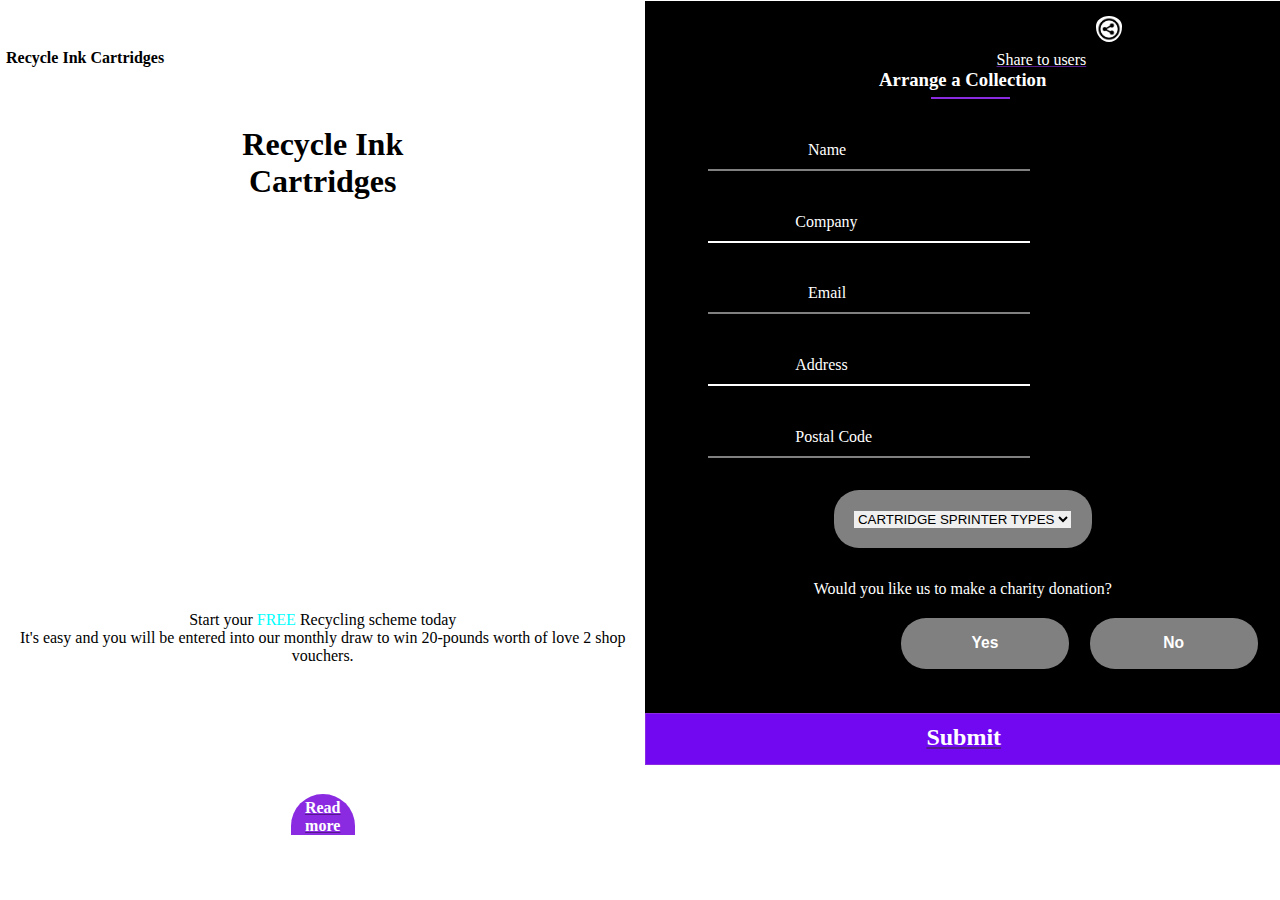
<file: WEBSITE TUTORIAL/index.html>
<!DOCTYPE html>
<html lang="en">
<head>
    <link rel="stylesheet" href="style.css">
    <meta charset="UTF-8">
    <meta http-equiv="X-UA-Compatible" content="IE=edge">
    <meta name="viewport" content="width=device-width, initial-scale=1.0">
    <title>INK CARTRIDGE RECYCLING </title>
</head>
<body>
 
        <!-- first div called "con" -->
<div class="con" style="margin: 0%; border: 0%;">    

       <!-- The first div called "White" inside of "con" div -->
     <div class="white">  
           
           <div class="small2"><small class="clip">Recycle Ink Cartridges</small></div>
   

         <h1 class="ink">Recycle Ink <br>
          Cartridges</h1>

         <img src="./ASSETS/IMAGE/task6 img1.jpg" alt="Animated Image" style="width: 50%;">


         <!-- paragraph tag holding write ups. -->
         <p style="margin-top:15%;">Start your <span style="color: aqua;">FREE</span>  Recycling scheme today  <br>
            It's easy and you will be entered into our monthly draw to win 20-pounds worth of love 2 shop vouchers.
         </p>

         
         <div class="win" style="margin-top: 20%;">   
             <a href=""><h4 class="read"> <b >Read more</b> </h4> </a>
           
         </div>

     </div>
     <!-- "White div Ends here" -->

     <!-- div called black: this div holds the entire black colored area of this webpage -->
     <div class="black">

                  
             <!-- div holding share to users and share icon -->
             <div class="share-icon">
               <div class="share1"><a href=""><p class="share" style="margin-left: 22rem;">Share to users</p></a>
                <img class="share2" src="./ASSETS/IMAGE/share task6.png" alt=""> 
               </div>
              
             </div>

          <h3 class="arrange">Arrange a Collection</h3>


          <div class="center-line"></div>

          
               <p class="para1" style="margin-left: 11vw;">Name</p>
               <div class="name" style="width: 25vw;"></div>

               <p class="para2" style="margin-left: 11vw;" >Company</p>
               <div class="company" style="width: 25vw;"></div>

               <p class="para3"style="margin-left: 11vw;" >Email</p>
               <div class="email" style="width: 25vw;" ></div>

               <p class="para4" style="margin-left: 11vw;">Address</p>
               <div class="address" style="width: 25vw;"></div>

               <p class="para5" style="margin-left: 11vw; width: 30vw;" >Postal Code</p>
               <div class="postal" style="width: 25vw;" ></div>
           

             
               <!-- div holding dropdown -->
               <div class="options">
                  <select name="option" id="dropdown">
                     <option class="grey" value="" >CARTRIDGE SPRINTER TYPES</option>
                     <option class="grey" value="">CARTRIDGE SPRINTER TYPES</option>
                  </select>
             </div>

             <p class="donate"> Would you like us to make a charity donation?</p>

              <!-- div holding two buttons of Yes and No. -->
             <div class="button">
               
                <button class="button1"><h3>Yes</h3></button>
            
               <button class="button2"><h3>No</h3></button>
                  
             </div>
               
             
             

                  <!-- div holding footer (last section) -->
                  <div class="footer">
                   <a href=""> <h2 class="submit">Submit</h2> </a>
                  </div>

                        
            
     </div>
     <!-- end of black div -->

</div>    
<!-- first div called "con" ends here -->



</body>
</html>
</file>
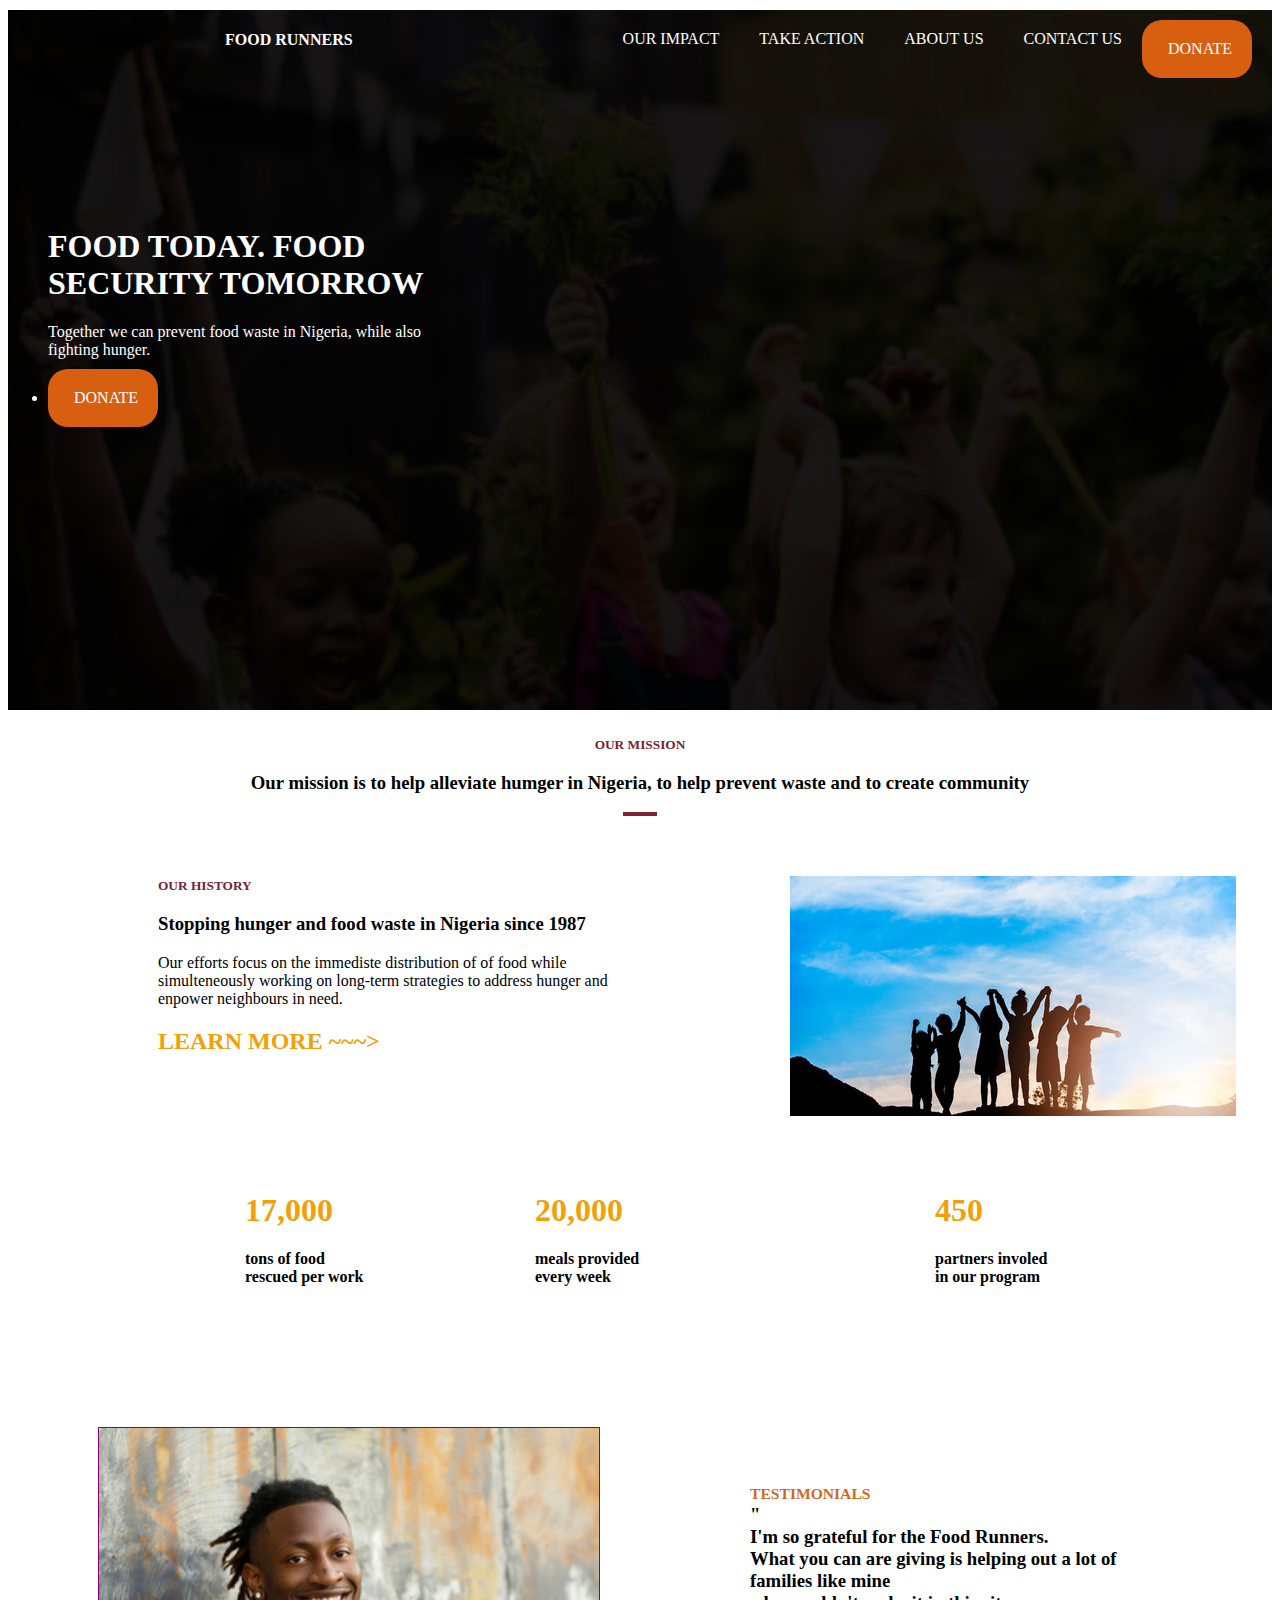
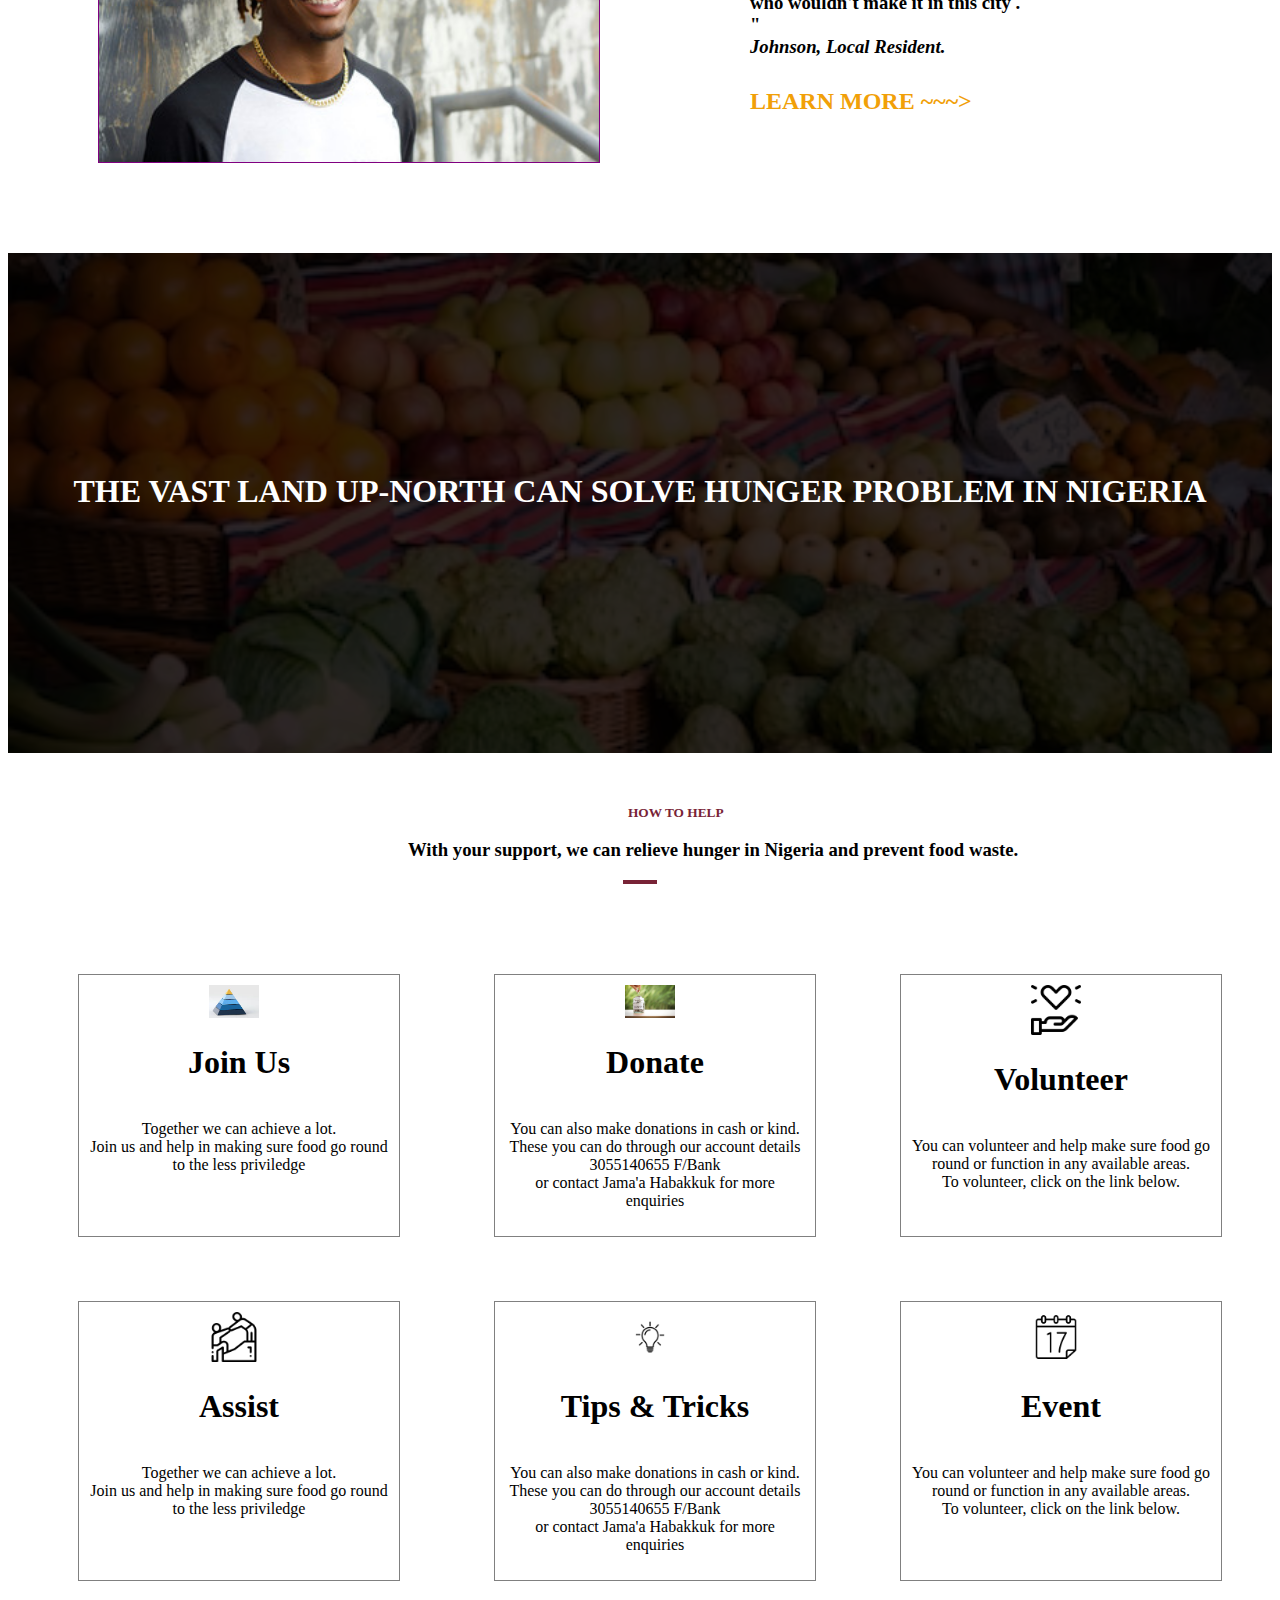
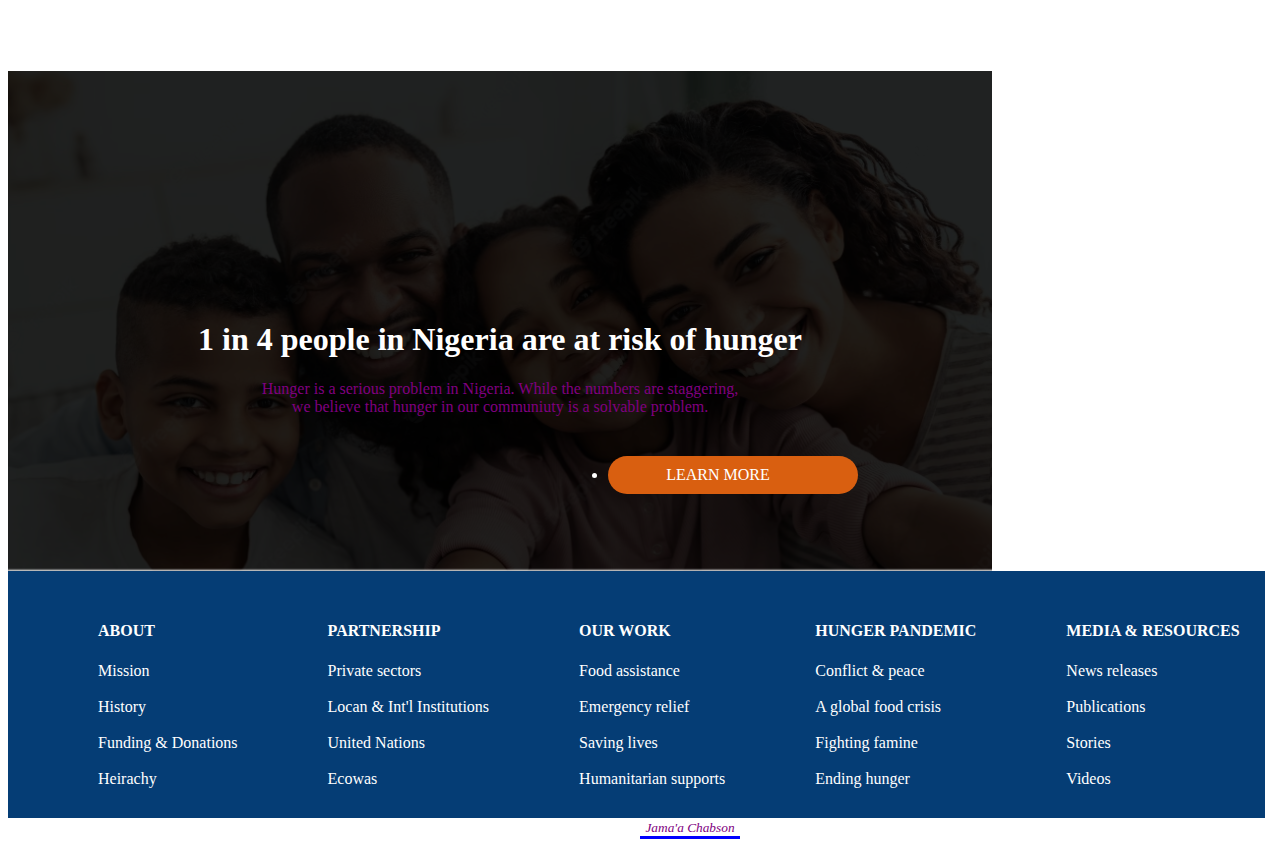
<file: WEBSITE TUTORIAL/Fifth_task.html>
<!DOCTYPE html>
<html lang="en">
<head>
    <meta charset="UTF-8">
    <meta http-equiv="X-UA-Compatible" content="IE=edge">
    <meta name="viewport" content="width=device-width, initial-scale=1.0">
    <title>Fifth Task</title>
    <link rel="stylesheet" href="Fifth.css">
</head>
<body>

       
        
    
    <!-- header section for easy navigations -->
 
             <div class="image1">
               

                <ul>  
                 <div class="food"> <h4>FOOD RUNNERS </h4></div>
                  <li style="margin:20px;" >OUR IMPACT</li>
                  <li style="margin:20px;" >TAKE ACTION</li>
                  <li style="margin:20px;">ABOUT US</li>
                  <li style="margin:20px;" >CONTACT US</li>
                  <li  class="donate">DONATE</li>
              </ul> 
              <!-- div for the first image write-ups -->
              <div style="margin-top: 150px; margin-left: 40px; color: white; width: 400px ;">
                <h1 >FOOD TODAY. FOOD SECURITY TOMORROW</h1>
               Together we can prevent food waste in Nigeria, while also fighting hunger.
               <li  class="donate">DONATE</li>
              </div>

            </div>

            <!-- div for mission statements -->
             <div class="mission">
            <small style="color: rgb(120, 35, 54); "><b>OUR MISSION </b></small>
             <h3>Our mission is to help alleviate humger in Nigeria, to help prevent waste and to create community</h3>
             </div>

             <!-- div holding the short single border line  --> 
                          <div class="border1" style=" border: 2px solid rgb(120, 35, 54);   width:30px; margin-left: auto; margin-right: auto; display: block;"></div>

                        <!-- div holding (our history section) -->
                      
                         <div style="display: flex;">
                               <div class="history">
                                   <small style="color: rgb(120, 35, 54); margin-top: 50px; "><b>OUR HISTORY </b></small>
                                   <h3> Stopping hunger and food waste in Nigeria since 1987</h3>
                                   <p>Our efforts focus on the immediste distribution of of food while simulteneously working on long-term strategies to address hunger and enpower neighbours in need.</p>
                                    <h2 style="color: rgb(241, 160, 8);">LEARN MORE ~~~></h2>
                                </div>
                          
                               <div class="img2" style="margin-left: 150px;">
                                   <img src="./ASSETS/IMAGE/task5 jpg2.jpg" alt="">
                               </div>
                            </div> 

                                
                                  <!-- div holding numbers and other 3divs inside -->
                                <div style="display: flex; justify-content: center; margin-top: 50px;">
                                    <div style="color: rgb(241, 160, 8); margin-left: 100px; width: 200px;"> <h1> <b>17,000</b> </h1> 
                                    <b><p style="color: black;" >tons of food <br> rescued per work</p></b> </div>

                                    <div style="color: rgb(241, 160, 8); margin-left: 90px; width: 200px; "> <h1> <b>20,000</b> </h1>
                                       <b><p style="color: black;">meals provided <br> every week</p></b></div>
                                       <div style="color: rgb(241, 160, 8); margin-left: 200px; width: 200px; "><h1><b>450</b></h1>
                                       <b><p style="color: black;">partners involed <br> in our program</p></b>
                                    
                                    </div>
                                </div>
                    
                <!-- div holding Quote and young guy with dreadlocks smilling -->

               <div style="display: flex; margin: 90px; ">
                     <img   style="width: 500px; border: 1px solid purple; margin-top: 35px;" src="./ASSETS/IMAGE/task5 img3.jpg" alt=""> 
                    
                               
                        <div>
                            <h3 style="margin-left: 150px; width: 400px; margin-top: 90px;">
                            <small style="color: chocolate; margin-bottom: 40px;"> TESTIMONIALS </small> <br>
                             " <br> I'm so grateful for the Food Runners. <br>
                           What you can are giving is helping out a lot of families like mine <br>
                           who wouldn't make it in this city . <br> "
                           <br>
                           <i>Johnson, Local Resident.</i> </h3>
                           <h2 style="color: rgb(241, 160, 8); margin-left: 150px; margin-top: 30px;">LEARN MORE ~~~></h2> 
                        </div>
               </div>

                      <!-- div holding the fourth image on task5-->
                      <div class="fruits" > <h1 class="write">THE VAST LAND UP-NORTH CAN SOLVE HUNGER PROBLEM IN NIGERIA </h1></div>

                        
                        <!-- HOW TO HELP SECTION -->
                        <div style="margin-top: 50px;" class="help" >
                             <small style="color: rgb(120, 35, 54); margin-top: 90px; margin-left: 620px; "><b>HOW TO HELP </b></small>
                             <h3 style="margin-left: 400px;" > With your support, we can relieve hunger in Nigeria and prevent food waste. </h3>
                        </di>   
                             
                        <div class="border1" style=" border: 2px solid rgb(120, 35, 54);   width:30px; margin-left: auto; margin-right: auto; display: block;"></div>
                       
                        <!-- div holding (assist, donate and volunteer icons) -->
                        <div class="container1" style="display: flex; margin-top: 90px; margin-left: 0px; justify-content: space-between;">
                            <div class="assis" style="width: 300px; padding: 10px;  margin-left: 70px; border: 1px solid grey; " > <img src="./ASSETS/IMAGE/pyramid.jpg" alt="" style=" margin-left: 120px; width: 50px;" > <br>
                            <h1 style="text-align: center;" >Join Us</h1> <br>
                            <p style="text-align: center; font-weight: 200px; margin-top: 0px;">Together we can achieve a lot. <br>
                             Join us and help in making sure food go round to the less priviledge</p> </div>


                            <div class="donae" style="width: 300px; padding: 10px; margin-left: 10px;  border: 1px solid grey;"> <img src="./ASSETS/IMAGE/donate.jpg" alt="" style=" margin-left: 120px; width: 50px;" > <br>
                                <h1 style="text-align: center;" >Donate</h1> <br>
                                <p style="text-align: center; font-weight: 200px; margin-top: 0px;">You can also make donations in cash or kind. <br> 
                                    These you can do through our account details 3055140655 F/Bank <br> 
                                    or contact Jama'a Habakkuk for more enquiries  </p> </div>
                            
                            
                            
                                 <div class="volume" style="width: 300px; padding: 10px; margin-right: 50px; border: 1px solid grey;"><img src="./ASSETS/IMAGE/volunteer.png" alt="" style=" margin-left: 120px; width: 50px;" > <br>
                                    <h1 style="text-align: center;" >Volunteer</h1> <br>
                                    <p style="text-align: center; font-weight: 200px;  margin-top: 0px;"> You can volunteer and help make sure food go <br>
                                         round or function in any available areas. <br>
                                        To volunteer, click on the link below.
                                    </p> </div>
                        </div>

                                                                <br> <br> <br>





                           
       <div class="container1" style="display: flex; margin-top: 10px; margin-left: 0px; justify-content: space-between;">
                            <div class="assist" style="width: 300px; padding: 10px;  margin-left: 70px; border: 1px solid grey; " > <img src="./ASSETS/IMAGE/assist.png" alt="" style=" margin-left: 120px; width: 50px;" > <br>
                            <h1 style="text-align: center;" >Assist</h1> <br>
                            <p style="text-align: center; font-weight: 200px; margin-top: 0px;">Together we can achieve a lot. <br>
                             Join us and help in making sure food go round to the less priviledge</p> </div>


                            <div class="dona" style="width: 300px; padding: 10px; margin-left: 10px;  border: 1px solid grey;"> <img src="./ASSETS/IMAGE/tips.jpg" alt="" style=" margin-left: 120px; width: 50px;" > <br>
                                <h1 style="text-align: center;" >Tips & Tricks</h1> <br>
                                <p style="text-align: center; font-weight: 200px; margin-top: 0px;">You can also make donations in cash or kind. <br> 
                                    These you can do through our account details 3055140655 F/Bank <br> 
                                    or contact Jama'a Habakkuk for more enquiries  </p> </div>
                            
                            
                            
                                 <div class="volunteer" style="width: 300px; padding: 10px; margin-right: 50px; border: 1px solid grey;"><img src="./ASSETS/IMAGE/event.png" alt="" style=" margin-left: 120px; width: 50px;" > <br>
                                    <h1 style="text-align: center;" >Event</h1> <br>
                                    <p style="text-align: center; font-weight: 200px;  margin-top: 0px;"> You can volunteer and help make sure food go <br>
                                         round or function in any available areas. <br>
                                        To volunteer, click on the link below.
                                    </p> </div>
        </div>
                         

                 <!-- div holding the last image before footer section -->
                 <div class="lastimg" style="margin-top:90px; text-align: center; ">
                    <h1 style="padding-top: 250px; color: white;">1 in 4 people in Nigeria are at risk of hunger</h1>
                   <p style="color: purple;">Hunger is a serious problem in Nigeria. While the numbers are staggering, <br>
                     we believe that hunger in our communiuty is a solvable problem.</p>
                    <li  class="more" style="margin-top: 40px; margin-left: 600px; width: 200px;">LEARN MORE</li>
                   </div>

            

                   <!-- the last div holding the footer which contains other divs -->
              

                   <div class="footer" >
                          <div style="margin-left: 90px; margin-top: 30px; margin-bottom: 30px; "> <h4>ABOUT</h4> 
                                   Mission <br><br>
                                   History  <br><br> 
                                   Funding & Donations  <br><br>
                                   Heirachy
                           </div>

                          <div style="margin-left: 90px; margin-top: 30px; margin-bottom: 30px; "><h4>PARTNERSHIP</h4>
                                 Private sectors <br><br>
                                 Locan & Int'l Institutions <br><br>
                                 United Nations <br><br>
                                 Ecowas

                          </div>
                          
                          <div style="margin-left: 90px; margin-top: 30px; margin-bottom: 30px; "><h4>OUR WORK</h4> 
                                 Food assistance <br><br>
                                 Emergency relief <br><br>
                                 Saving lives <br><br>
                                 Humanitarian supports
                    
                        
                          </div>

                          <div style="margin-left: 90px; margin-top: 30px; margin-bottom: 30px; "><h4>HUNGER PANDEMIC</h4>
                                   Conflict & peace <br><br>
                                   A global food crisis <br><br>
                                   Fighting famine <br><br>
                                   Ending hunger
                        
                          </div>

                          <div style="margin-left: 90px; margin-top: 30px; margin-bottom: 30px; "><h4>MEDIA & RESOURCES</h4>
                                 News releases <br><br>
                                 Publications <br><br>
                                 Stories<br><br>
                                 Videos
                            </div>
                           
                   </div>
         

                   <!-- div holding Jama'a Chabson -->

                   <div style="border-bottom: 3px solid blue; margin-left: 50%; width: 100px; text-align: center;"> <small style="color: purple;"><em>Jama'a Chabson</em> </small></div>
                                                                         

         <div class="you"></div>


</body>
</html>
</file>
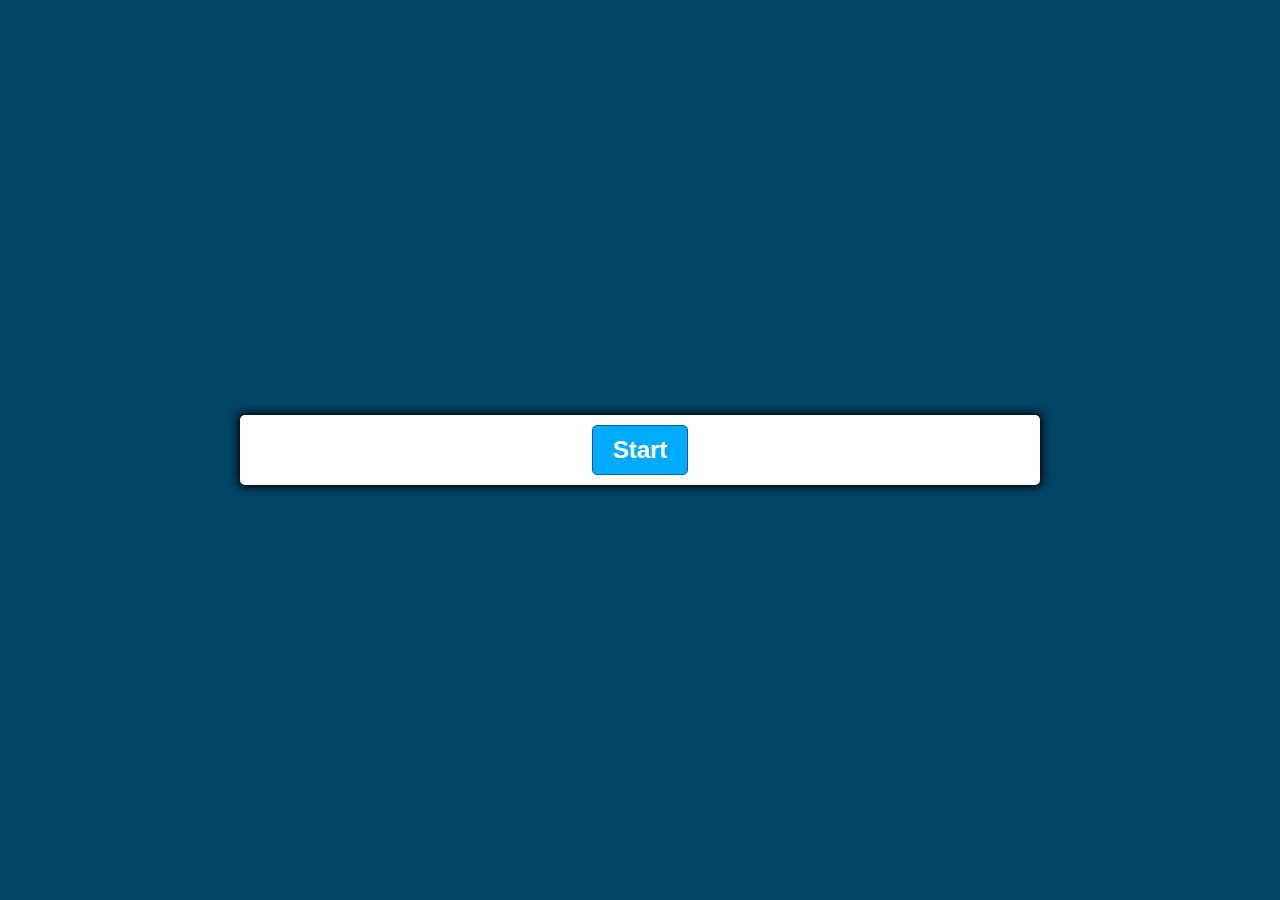
<file: WEBSITE TUTORIAL/quiz.html>
<!DOCTYPE html>
<html lang="en">
<head>
    <link rel="stylesheet" href="quiz.css">
    <meta charset="UTF-8">
    <meta http-equiv="X-UA-Compatible" content="IE=edge">
    <meta name="viewport" content="width=device-width, initial-scale=1.0">
    <title>Quiz App</title>
</head>
<body>
   <div class="container">
       <div id="question-container" class="hide">
           <div id="Question">Question</div>
           <div id="answer-buttons" class="btn-grid">
            <button class="btn">Answer1</button>
            <button class="btn">Answer2</button>
            <button class="btn">Answer3</button>
            <button class="btn">Answer4</button></div>
         
       </div>


       <div class="controls">
           <button id="Start-btn" class="Start-btn btn">Start</button>
           <button id="Next-btn" class="Next-btn btn hide">Next</button>

       </div>

   </div>

 <script src="Quiz.js"></script>
</body>
</html>
</file>
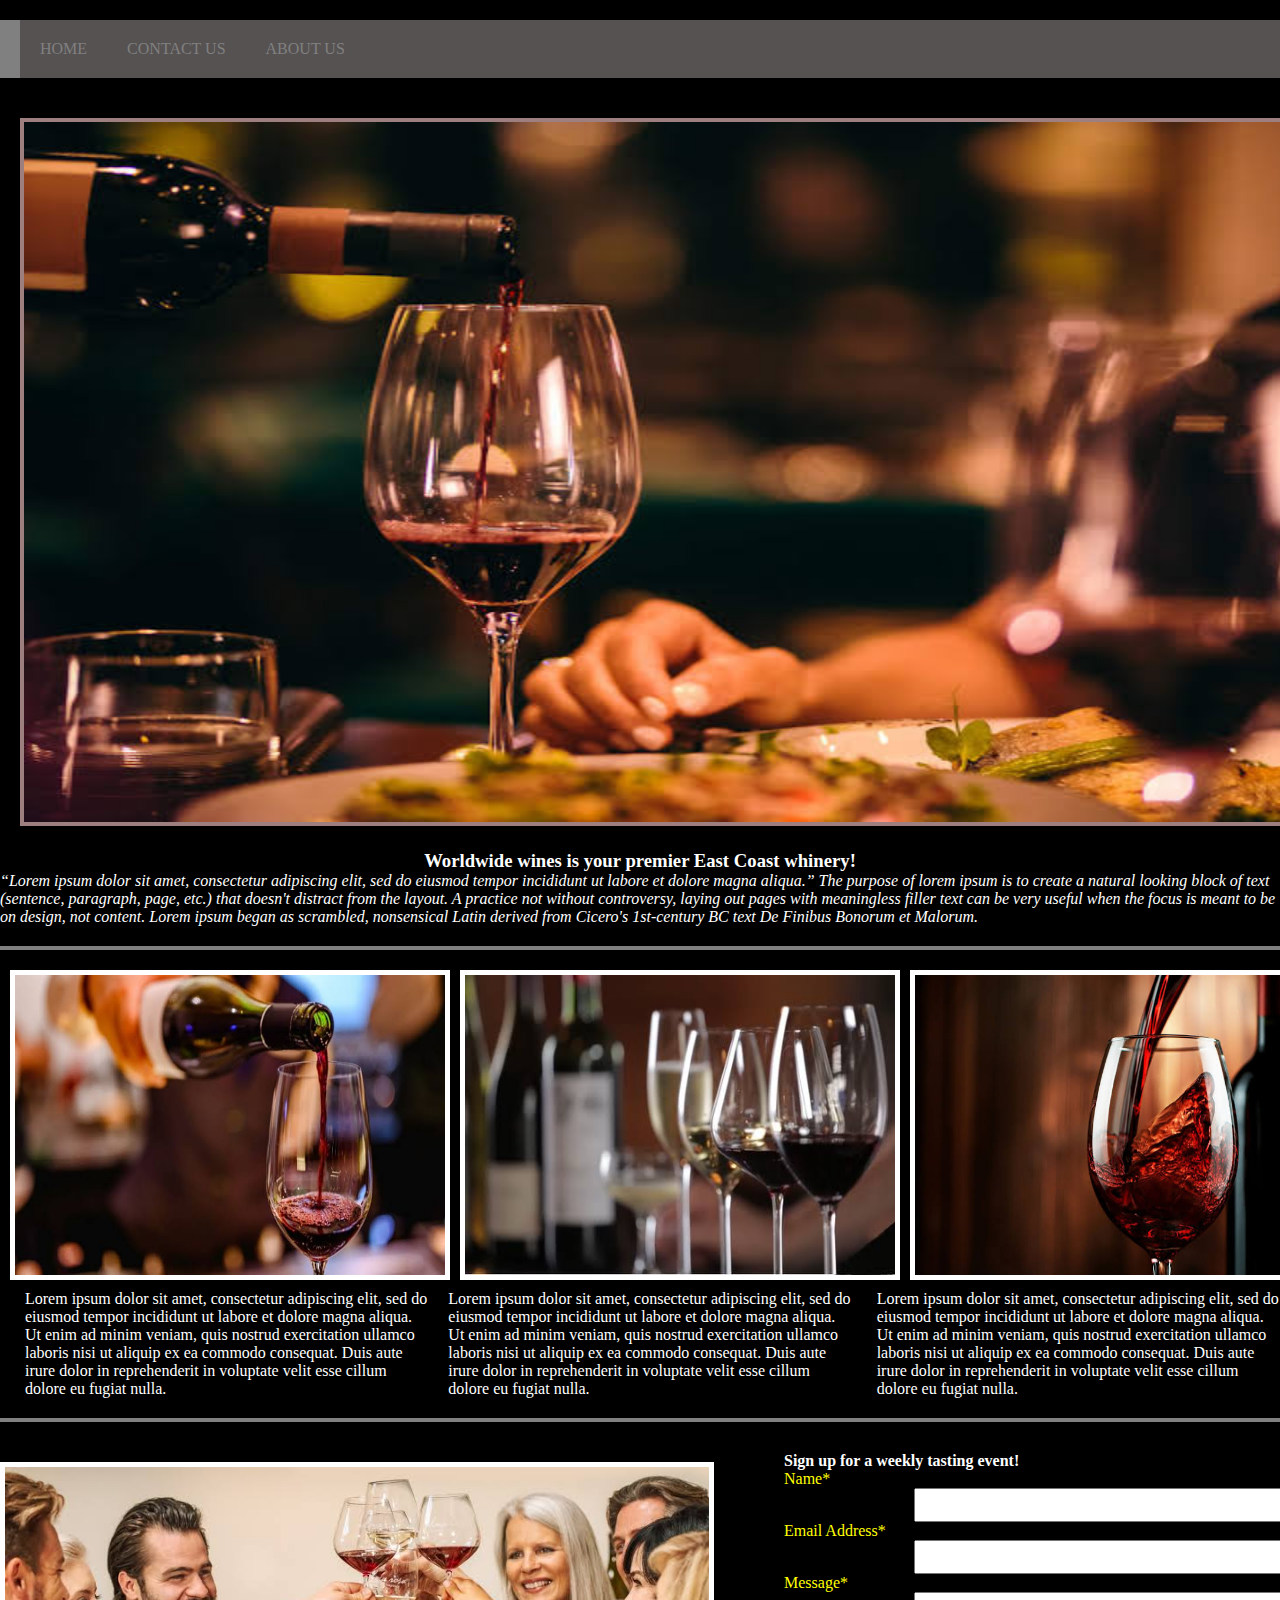
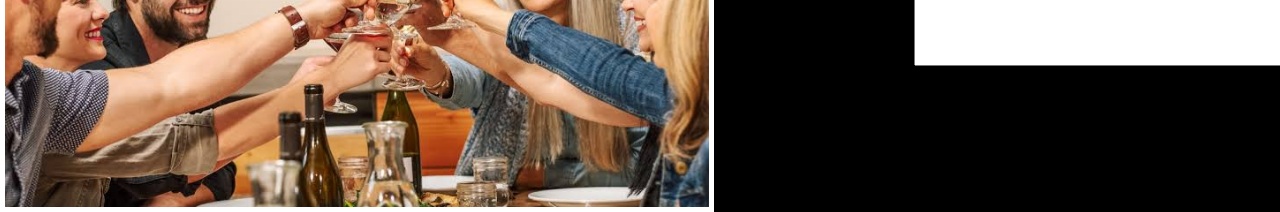
<file: WEBSITE TUTORIAL/WHINE.html>
<!DOCTYPE html>
<html lang="en">
   <head>
     <link rel="stylesheet" href="Styles.css">
     <meta charset="UTF-8">
     <meta http-equiv="X-UA-Compatible" content="IE=edge">
     <meta name="viewport" content="width=device-width, initial-scale=1.0">
     <title>WINE SHOP</title>
    </head>
    <body>
        <div class="border" style="color: gray; width:1350px;">
          <UL style="margin:20px;" >
             <li style="margin:20px;">HOME</li >
             <li style="margin:20px;">CONTACT US </li> 
             <li style="margin:20px;" >ABOUT US</li>

            </UL>
       
        </div>

            <div>

              <img src="./ASSETS/IMAGE/Img4.jpeg" alt="picture" style="width:100%; height: 700px; margin: 20px; border: 4px solid rgba(204, 165, 165, 0.768);">
              <h3 style="color: white; text-align: center;" >Worldwide wines is your premier East Coast whinery!</h3>
               <i style="color: white; text-align: center;" >
                “Lorem ipsum dolor sit amet, consectetur adipiscing elit, sed do eiusmod tempor incididunt ut labore et dolore magna aliqua.”
                The purpose of lorem ipsum is to create a natural looking block of text (sentence, paragraph, page, etc.) that doesn't distract from the layout. A practice not without controversy, laying out pages with meaningless filler text can be very useful when the focus is meant to be on design, not content.

                Lorem ipsum began as scrambled, nonsensical Latin derived from Cicero's 1st-century BC text De Finibus Bonorum et Malorum.
                </i>
                <div style="border: 2px solid grey; margin-top: 20px;"></div>

               <div class="three" style="margin:10px; displa: flex;">
                 <img src="./ASSETS/IMAGE/Img3.jpeg" alt="" style="width: 430px; height: 300px; border: 5px solid white; margin-top: 10px;">
                  <br class="break"> <br class="break">
                 <img src="./ASSETS/IMAGE/Img2.jpeg" alt="" style="width: 430px; height: 300px; border: 5px solid white; margin-top: 10px; margin-right: 10px; margin-left: 10px;">
                 
                 <br class="break"> <br class="break">
                 <img src="./ASSETS/IMAGE/Img1.jpeg" alt="" style="width: 435px; height: 300px; border: 5px solid white; margin-top: 10px; ">
                </div>
                  
                <div style="display: flex; margin-left: 10px ;">
                    <div style="color: white; width: 450px; margin-left:15px; ">
                     Lorem ipsum dolor sit amet, consectetur adipiscing elit, sed do eiusmod tempor incididunt ut labore et dolore magna aliqua. Ut enim ad minim veniam, quis nostrud exercitation ullamco laboris nisi ut aliquip ex ea commodo consequat. Duis aute irure dolor in reprehenderit in voluptate velit esse cillum dolore eu fugiat nulla.
                    </div>

                       <div style="color: white; width: 450px;margin-left: 20px; ">
                          Lorem ipsum dolor sit amet, consectetur adipiscing elit, sed do eiusmod tempor incididunt ut labore et dolore magna aliqua. Ut enim ad minim veniam, quis nostrud exercitation ullamco laboris nisi ut aliquip ex ea commodo consequat. Duis aute irure dolor in reprehenderit in voluptate velit esse cillum dolore eu fugiat nulla.
                        </div>
                
                           <div style="color: white; width: 450px;margin-left: 25px; " >
                              Lorem ipsum dolor sit amet, consectetur adipiscing elit, sed do eiusmod tempor incididunt ut labore et dolore magna aliqua. Ut enim ad minim veniam, quis nostrud exercitation ullamco laboris nisi ut aliquip ex ea commodo consequat. Duis aute irure dolor in reprehenderit in voluptate velit esse cillum dolore eu fugiat nulla.  
                           </div>                 
                </div>
                            <div style="border: 2px solid grey; margin-top: 20px;"></div>
                   <div class="input" style="display: flex; margin-top: 30px; ">
          
                        <img src="./ASSETS/IMAGE/Img5.jpeg" alt="" style="width: 55%; border:5px solid white; margin-top:10px; he">

                           <div style="color: yellow" >
                             <strong style="margin-left: 70px; color: white;" >Sign up for a weekly tasting event!</strong>
                             <p>Name*</p> <input type="text">
                             <p>Email Address*</p> <input type="text">
                             <p>Message*</p> <input type="text" style="padding: 30px; width: 310px;">
                            </div>
                    </div>

               
    </body>
</html>
</file>
<file: WEBSITE TUTORIAL/style.css>
*{
   padding: 0px;
   margin: 0px;
   border: 0px;
    
}

.white{
    
    width: 50.55%;
    height: 120%;
    background-color: white
    
}

.small2{
    margin-top: 7%;
    margin-left: 5px;
    font-size: larger;
    font-weight: bolder;
   
}


 
.ink{
    
    margin-top: 5%;
    padding: 2vw;
    text-align: center;
    font-weight: bolder;
    
}

img{
    margin-top: 5.50%;
    box-shadow: 2px 2px 0px 2px;
    width: 50%;
    border-radius: 20px;
    margin-left: 450%;
}

p{
    text-align: center;
    margin-top: 5%;

}

.win{
    background-color: blueviolet;
   color: white;
   text-align: center;
   border-start-start-radius: 100rem;
   border-start-end-radius: 100rem;
   justify-content: center;
   width: 10%;
   height:6%;
   margin-left: 45%;
   font-weight: bolder;
   
   
   
}  

.win:hover{
    color: white;
    background-color: rgb(88, 22, 201);
}

h4{
    padding-top: 7%;
    color:white;
}

.con{
    border: 1px solid white;
    display: flex;
    height: 100%;
    width: 100%;

  

}


.black{
    background-color: black;
    color: white;
    width: 50%;
    height: 100%;
    
   
}

.name,.email,.postal{
    margin-left: 10%;
    margin-right: 10%;
    border: 1px solid grey;
}
 
.company,.address{
    border: 1px solid white;
    margin-left: 10%;
    margin-right: 10%;
    width: 20vw;
}

.para1, .para3{
       padding: 10px;
       width: 10%;
       margin-left:  3%;

}  



.para5,.para4,.para2{
    padding: 10px;
    
    text-align: left;
    margin-left: 3%;
}



.arrange{
    text-align: center;
    font-weight: bolder;
}

.center-line{
    border: 1px solid blueviolet;
    width: 6vw;
    margin-top: 1%;
    margin-left: 45%;
    display: block;
         
}

.options{
    
    margin-left: auto;
    margin-right: auto;
    margin-top: 5%;
    border-radius: 25px;
    color: white;
    background-color:grey;
    padding: 20px;
    width: 17vw;
}
option{
    padding:50px ;
    border-radius: 0px;
    color:black;
    background-color:grey;
    border: none;
}

.button{

display: flex;
margin-left: 40%;
width: 35vw;


}

.button1,.button2{
    padding: 10px;
    background-color: grey;
    width: 40vw;
    height: 4vw;
    color: white;
    border-radius: 25px;
    margin-right: 20px;
    margin-left: 1px
    

    
   
}

.button2{
    margin-right:20%; 
}
.button1{
    margin-left:2px ;
}


.button1:hover,.button2:hover{
    color: white;
    background-color: blueviolet;
    box-shadow: 0px 0px 2px;
}



.donate{
    margin-bottom: 20px;
    text-align: center;
}

.footer{
    
    margin-top: 7%;
    background-color: rgb(113, 8, 241);
    height: 50px;
   border: 1px solid blueviolet;
   width: 100%

}

.submit{
    color: white;
    text-align: center;
    margin-top: 10px;
    text-decoration: none;

}

.share2{
    width: 2vw;
    height: 2vw;
    margin-top: 10px;
    margin-left: 5px;
    border-radius: 50%;
    padding-top: 5px;
    box-shadow: 1px 1px 5px 3px black;
    
}

.share{
    color: white; 
    text-align: right;
    padding-right:5px;
    padding-top: 5px;
    margin-left: 100%;
    margin-top: 10%;
    
 
}
 
.share:hover{
     
     color: blue;
 
}
 

.share1{
    
    display: flex;
}


@media  screen and (min-width:0px) and (max-width:480px){
img{
    width:35vw;
    margin-left:auto;
    margin-right: auto;
    display: block;
    
    
}

.share{
    color: white; 
    text-align: right;
    padding-right: 5px;
    padding-top: 5px;
    margin-top: 10px;
    margin-left: 70vw;


}

.me{
   margin-left:60vw;

}

.button1,.button2{
    padding: 10px;
    background-color: grey;
    width: 20vw;
    color: white;
    border-radius: 25px;
    margin-right: 10px;
    margin-left: 1px
      
}
    
option{
    padding:10px ;
    border-radius: 0px;
    color:black;
    background-color:grey;
    border: none;
}

.button{

  display: flex;
  margin-left: 20%;
  width: 10vw;
}

.win{
   background-color: blueviolet;
   color: white;
   text-align: center;
   border-start-start-radius: 100rem;
   border-start-end-radius: 100rem;
   justify-content: center;
   width: 18vw;
   height:13vh;
   margin-left: 45%;
   margin-top: 50px;
   font-weight: bolder;
      
}  

.para1,.para2, .para3, .para4,.para5{
    margin-left: 50px;

}

.name,.address, .company,.email,.postal{
    
    margin-left: auto;
    margin-right: auto;
    display: block;
    width: 50vw;
}
#dropdown{
    width: 100%;

}

.button{
    
    margin-left: 30%;
    width: 70vw;
    height: 25vh;
}

}



@media  screen and (min-width:481px) and (max-width:1024px){
    img{
        width:35vw;
        margin-left:auto;
        margin-right: auto;
        display: block;
        
        
    }
    
    .share{
        color: white; 
        text-align: right;
        padding-right: 5px;
        padding-top: 5px;
        margin-top: 10px;
        margin-left: 100%;
        display: flex;
    
    }
    
    
    .button1,.button2{
        padding: 10px;
        background-color: grey;
        width: 20vw;
        color: white;
        border-radius: 25px;
        margin-right: 10px;
        margin-left: 1px
          
    }
        
    option{
        padding:10px ;
        border-radius: 0px;
        color:black;
        background-color:grey;
        border: none;
    }
    
    .button{
    
      display: flex;
      margin-left: 20%;
      width: 10vw;
    }
    
    .win{

       background-color: blueviolet;
       color: white;
       text-align: center;
       border-start-start-radius: 100rem;
       border-start-end-radius: 100rem;
       justify-content: center;
       width: 15vw;
       height:8vh;
       margin-left: auto;
       margin-right: auto;
       display: block;
       margin-top: 50px;
       font-weight: bolder;
          
    }  
    
    .para1,.para2, .para3, .para4,.para5{
        margin-left: 130px;
    
    }
    
    .name,.address, .company,.email,.postal{
        
        margin-left: auto;
        margin-right: auto;
        display: block;
        width: 50vw;
    }
    #dropdown{
        width: 100%;
    
    }
    
    .button{
        
        margin-left:auto;
        margin-right: auto;
        display: flex;
        width: 20vw;
        height: 15vh;
    }
    
    }
    
  @media screen and (min-width:1px) and (max-width:380px) {
      .win{ background-color: blueviolet;
        color: white;
        text-align: center;
        border-start-start-radius: 100rem;
        border-start-end-radius: 100rem;
        justify-content: center;
        width: 25vw;
        height:5vh;
        margin-left: auto;
        margin-right: auto;
        display: block;
        margin-top: 50px;
        font-weight: bolder;
     }

     .con{
        display: block;
        width: 100%;
     }

     .white{
    
        width: 100%;
        height: 50%;
        background-color: white
        
    }

    
  .black{
    background-color: black;
    color: white;
    width: 100%;
    height: 50%;
    }

    .share{
        color: white; 
        text-align: right;
        padding-right: 5px;
        padding-top: 5px;
        margin-top: 10px;
        margin-left: 100%;
        display: flex;
    }
    
    


     .read{
       padding: 2px;
       font-size: xx-small;

    }

     .win{

        font-size: xx-small;
        padding: 1px;
     }
     
     .share{
        color: white; 
        text-align: right;
        padding-right: 5px;
        padding-top: 5px;
        margin-top: 10px;
        margin-left: 100%;
    
    }
    .button{
        
        margin-left:auto;
        margin-right: auto;
        display: flex;
        width: 15vw;
        height: 15vh;
    }
    
    .name,.address, .company,.email,.postal{
        
        margin-left: auto;
        margin-right: auto;
        display: block;
        width: 30vw;
    
    }
    

  }
</file>
<file: WEBSITE TUTORIAL/Fifth.css>
/* CSS OF GOOD LIFE (lol) */
  

.image1{
    
    background-image: url(./ASSETS/IMAGE/task5\ jpg1.jpg);
    background-repeat: no-repeat;
    background-size: cover;
    height: 700px;
    word-spacing: 2x;
    background-attachment: scroll;
    background-color: rgba(10, 9, 9, 0.986);
    background-blend-mode: overlay;
    opacity: 100%;
}

li{
    font-size: medium;
}

li:hover{
    border-bottom: 3px solid blue;
    
}


ul{ color: white;
    list-style-type:none;
    display: flex;
    margin-top: 10px;
    
    justify-content: flex-end;
}

.donate{
    color: white;
    text-align: right;
    margin-top: 10px; 
    background-color:rgba(220, 97, 16, 0.986);
    padding: 20px;
    border-radius: 20px;
    width: 70px;
    margin-right: 20px;
    padding-right: 20px;
}

.food :hover{

    border-bottom: 3px solid blue;
}

.food{
    color: white;

    margin-right: 250px;
}   

.mission{
    margin-top: 25px;
    text-align: center;

}


.border1{
    color: rgb(120, 35, 54);

}

.history, .img2 {
    margin-top: 60px;
    width: 500px;
    margin-left: 150px;

}

.img4 {
    width: 1320px;
    height: 500px;
    color: black;

}

.help{
    margin-left: 0px

}

.lastimg{
    justify-content: center;
    width: 984px;
    height: 500px;
    background-image: url(./ASSETS/IMAGE/task5\ lastIMG.avif);
    background-size: cover;
    background-repeat: no-repeat;
    background-color: rgba(14, 15, 15, 0.986);
    background-blend-mode: overlay;
   
    

}

.fruits{
 background-image: url(./ASSETS/IMAGE/task5\ img4.avif);
 background-size: cover;
 background-repeat: no-repeat;
 height: 500px;
 background-color:rgba(22, 18, 18, 0.986);
 background-blend-mode: overlay;
 

}

.write{
   text-align: center;
   color: white;
   padding-top: 220px;


}

.more{
    color: white;
    text-align: center;
    margin-top: 10px; 
    background-color:rgba(220, 97, 16, 0.986);
    padding: 10px;
    border-radius: 20px;
    width: 90px;
    padding-right: 40px;
    margin-left: 700px;
    
} 


.container1 :hover{
    background-color:purple;
    font-weight: bolder;
    color: white;
    box-shadow:white 0px 0px 3px 5px;
    
    
}
.donae :hover{
    color: purple;
    background-color: powderblue;
    box-shadow: black 0px 0px 3px 5px;

}

.dona :hover{
    color: purple;
    background-color: powderblue;
    box-shadow: black 0px 0px 3px 5px;
}

.assist :hover{
    color: purple;
    background-color: powderblue;
    box-shadow: black 0px 0px 3px 5px;
}

.assis :hover{
    color: purple;
    background-color: powderblue;
    box-shadow: black 0px 0px 3px 5px;
}

.volume :hover{
    color: purple;
    background-color: powderblue;
    box-shadow: black 0px 0px 3px 5px;
}
.volunteer :hover{
    color: purple;
    background-color: powderblue;
    box-shadow: black 0px 0px 3px 5px;
}


.footer{
background-color: rgb(5, 61, 117);    
display: flex;
color: white;
margin-right: 7px;
box-shadow:white 0px 0px 2px 1px;
}
</file>
<file: WEBSITE TUTORIAL/quiz.css>
*,*::before, *::after{
    box-sizing: border-box;
    font-family: Impact, Haettenschweiler, 'Arial Narrow Bold', sans-serif;
}

:root {
    --hue-neutral:200;
    --hue-wrong:0;
    --hue-correct:145;

}

body{
--hue: var(--hue-neutral);
padding: 0;
margin: 0;
display: flex;
width: 100vw;
height: 100vh;
justify-content: center;
align-items: center;
background-color: hsl(var(--hue), 100%, 20%);

}

body.correct{
    --hue: var(--hue-correct);
}

body.wrong{
    --hue: var(--hue-wrong);
}


.container{
    width: 800px;
    max-width: 80%;
    background-color: white;
    border-radius: 5px;
    padding: 10px;
    box-shadow: 0 0 10px 2px;
}

.btn-grid {
    display: grid;
    grid-template-columns: repeat(2, auto);
    gap: 10px;
    margin: 20px 0;
}

.btn {
    --hue: var(--hue-neutral);
    border: 1px solid hsl(var(--hue), 100%, 30%);
    background-color: hsl(var(--hue), 100%, 50%);  
    border-radius: 5px;
    padding: 5px 10px;
    color: white;
    outline: none;
}

.btn:hover{
    border-color: black;

}

.btn.correct{
    --hue: var(--hue-correct);
     color: black;
}

.btn.wrong{
     --hue:var(--hue-wrong);

}
   

.Start-btn, .Next-btn{
   font-size: 1.5rem;
   font-weight:bold;
   padding: 10px 20px;

}

.controls{
display: flex;
justify-content: center;
align-items: center;

}

.hide{
    display: none;
}
</file>
<file: WEBSITE TUTORIAL/Styles.css>
*{
    padding: 0px;
    margin: 0px;
}

body{
width: cover;
background-color: black;
background-size: c;

}

ul{ background-color:rgb(86, 82, 82);
list-style-type: none;
display: flex;
}

li:hover{
    border-bottom: 4px solid yellow;
}

.border{
    background-color: gray;
    color: white;
    
    
}

.three{
    display: flex;
    width: 500px;
    justify-content: space-between;
    
}


.message{

}

.align{

    display: flex;
}

input{display: block;
    margin-left: 200px;
    padding:  10px;
    width: 350px;
    height: 10px;
}


p{ display: block;

margin-left: 70px;

}

.display{
    display: flex;
}

@media screen and (max-width:480PX) {
    .three{
        display: block;
        margin-left: 0px;
        margin-right: 0px;
        padding-left: 0px;
        width: 100%;
    }
    .break{
        
    }

    .display{
        display: flex;
    }
    .img{
      margin: 0px;

    }
}
</file>
